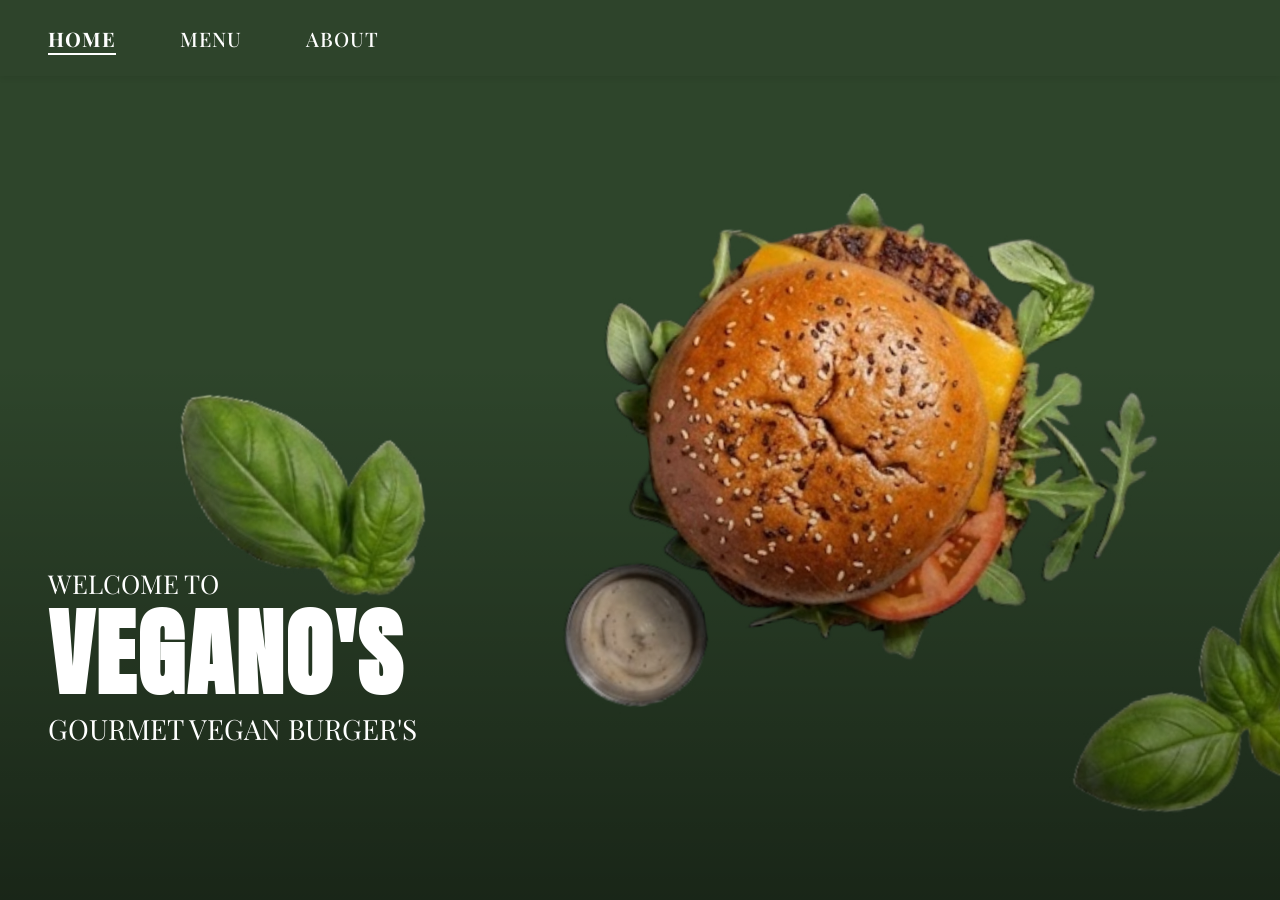
<file: index.html>
<!DOCTYPE html>
<html lang="en">
<head>
  <meta charset="utf-8" />
  <meta name="viewport" content="width=device-width,initial-scale=1" />
  <title>Vegano's — Home</title>

  <!-- updated preload -->
  <link rel="preload" as="image" href="fih.jpg">

  <!-- Google fonts -->
  <link href="https://fonts.googleapis.com/css2?family=Anton&family=Playfair+Display:wght@400;600;700&display=swap" rel="stylesheet">

  <link rel="stylesheet" href="styles.css">
</head>
<body>

  <!-- NAVIGATION -->
  <nav class="navbar" role="navigation" aria-label="main navigation">
    <ul class="nav-links" id="desktopNav">
      <li><a href="index.html">HOME</a></li>
      <li><a href="portfolio.html">MENU</a></li>
      <li><a href="about.html">ABOUT</a></li>
    </ul>

    <button class="hamburger" id="hamburger" aria-label="Open menu" aria-expanded="false">
      <span></span><span></span><span></span>
    </button>
  </nav>

  <!-- MOBILE NAV -->
  <div class="mobile-nav" id="mobileNav" aria-hidden="true">
    <ul>
      <li><a href="index.html">HOME</a></li>
      <li><a href="portfolio.html">MENU</a></li>
      <li><a href="about.html">ABOUT</a></li>
    </ul>
  </div>

  <!-- UPDATED HEADER BANNER -->
  <section class="header-banner" style="background-image: url('fih.jpg');">
    <div class="text-block">
      <p class="intro animate">WELCOME TO</p>
      <h1 class="title animate">VEGANO'S</h1>
      <p class="subtitle animate">GOURMET VEGAN BURGER'S</p>
    </div>
  </section>

  <!-- SCRIPTS -->
  <script>
  (function(){
    const ham = document.getElementById('hamburger');
    const mobileNav = document.getElementById('mobileNav');

    ham.addEventListener('click', () => {
      const open = ham.getAttribute('aria-expanded') === 'true';
      ham.setAttribute('aria-expanded', String(!open));
      if(!open){
        mobileNav.style.display = 'flex';
        mobileNav.setAttribute('aria-hidden', 'false');
      } else {
        mobileNav.style.display = 'none';
        mobileNav.setAttribute('aria-hidden', 'true');
      }
    });

    mobileNav.addEventListener('click', (e) => {
      if(e.target.tagName === 'A'){
        mobileNav.style.display = 'none';
        mobileNav.setAttribute('aria-hidden','true');
        ham.setAttribute('aria-expanded','false');
      }
    });
  })();

  (function(){
    const path = window.location.pathname.split('/').pop() || 'index.html';
    document.querySelectorAll('.nav-links a, .mobile-nav a').forEach(a=>{
      if(a.getAttribute('href') === path) a.classList.add('active');
    });
  })();

  (function(){
    const io = new IntersectionObserver((entries, obs)=>{
      entries.forEach(ent=>{
        if(ent.isIntersecting){
          ent.target.classList.add('in-view');
          obs.unobserve(ent.target);
        }
      });
    }, {threshold: 0.12});

    document.querySelectorAll('.animate, .about-card, .portfolio-item img, .portfolio-item h3').forEach(el=>{
      io.observe(el);
    });
  })();
  </script>

</body>
</html>
</file>
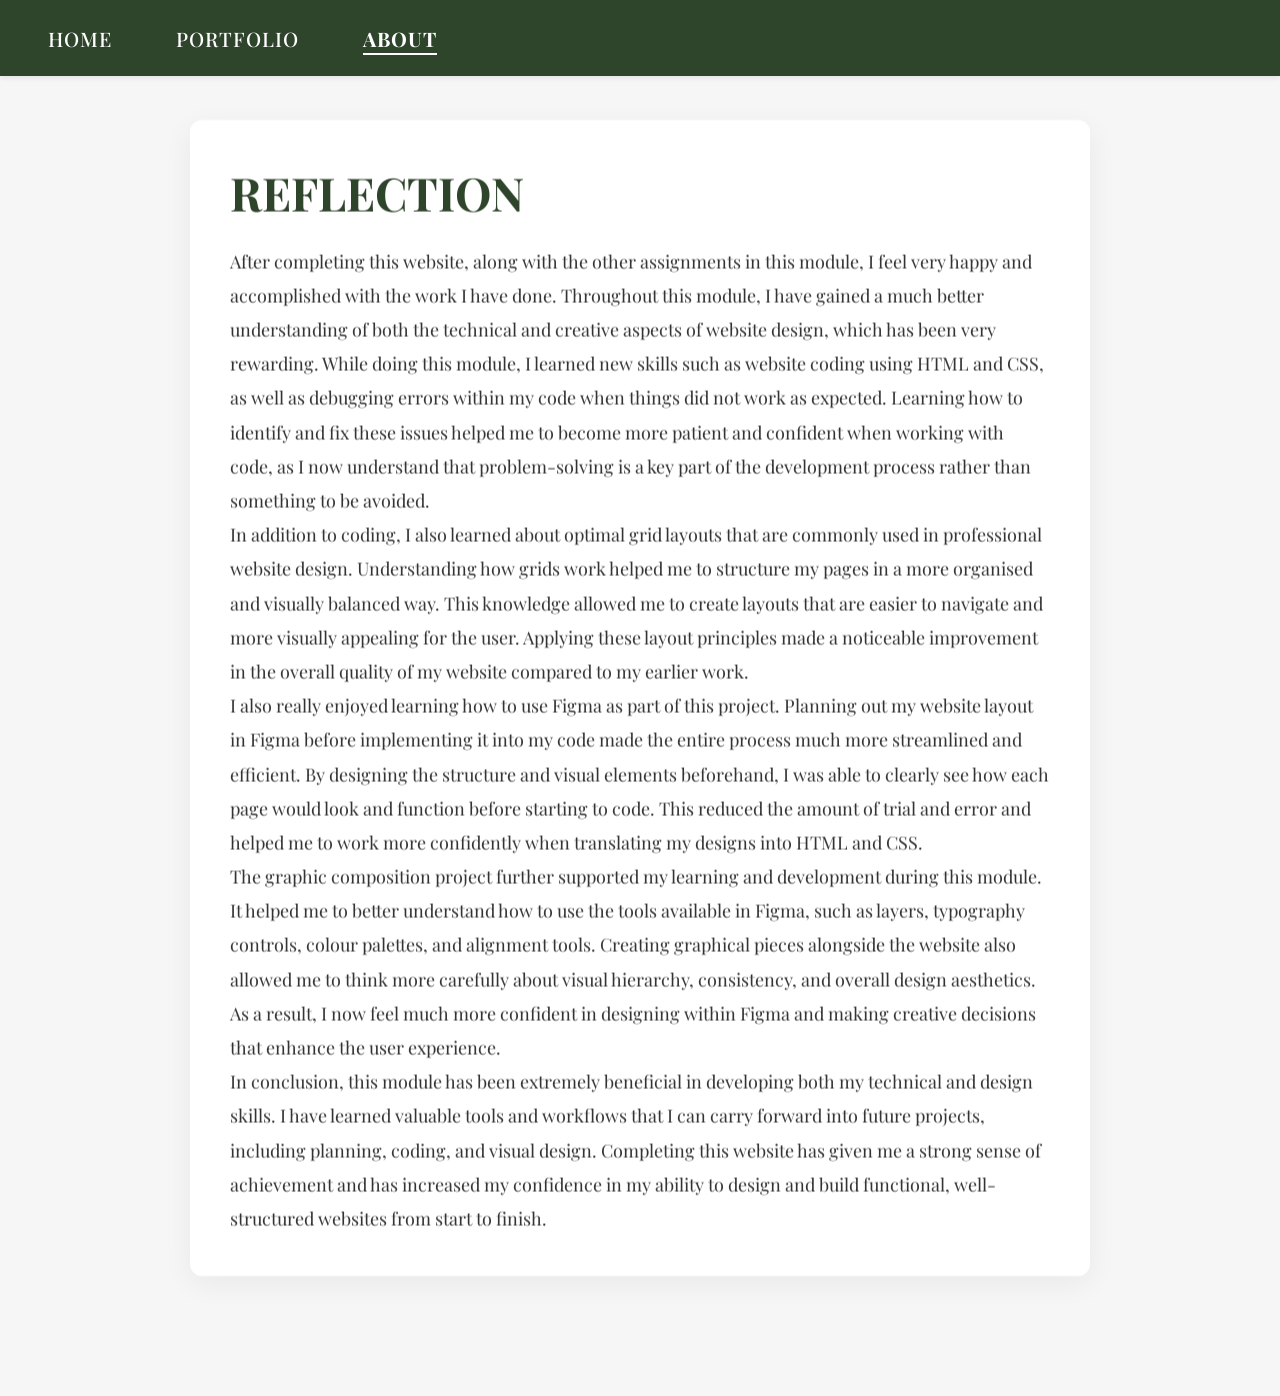
<file: about.html>
<!DOCTYPE html>
<html lang="en">
<head>
  <meta charset="utf-8" />
  <meta name="viewport" content="width=device-width,initial-scale=1" />
  <title>vegano's — About</title>

  <link href="https://fonts.googleapis.com/css2?family=Anton&family=Playfair+Display:wght@400;600;700&display=swap" rel="stylesheet">
  <link rel="stylesheet" href="styles.css">
</head>
<body>

  <nav class="navbar" role="navigation" aria-label="main navigation">
    <ul class="nav-links">
      <li><a href="index.html">HOME</a></li>
      <li><a href="portfolio.html">PORTFOLIO</a></li>
      <li><a href="about.html">ABOUT</a></li>
    </ul>
    <button class="hamburger" id="hamburger3" aria-label="Open menu" aria-expanded="false">
      <span></span><span></span><span></span>
    </button>
  </nav>

  <div class="mobile-nav" id="mobileNav3" aria-hidden="true">
    <ul>
      <li><a href="index.html">HOME</a></li>
      <li><a href="portfolio.html">PORTFOLIO</a></li>
      <li><a href="about.html">ABOUT</a></li>
    </ul>
  </div>

  <section class="about-container">
    <div class="about-card animate">
      <h1>REFLECTION</h1>

      <p>After completing this website, along with the other assignments in this module, I feel very happy and accomplished with the work I have done. Throughout this module, I have gained a much better understanding of both the technical and creative aspects of website design, which has been very rewarding. While doing this module, I learned new skills such as website coding using HTML and CSS, as well as debugging errors within my code when things did not work as expected. Learning how to identify and fix these issues helped me to become more patient and confident when working with code, as I now understand that problem-solving is a key part of the development process rather than something to be avoided.</p>

      <p>In addition to coding, I also learned about optimal grid layouts that are commonly used in professional website design. Understanding how grids work helped me to structure my pages in a more organised and visually balanced way. This knowledge allowed me to create layouts that are easier to navigate and more visually appealing for the user. Applying these layout principles made a noticeable improvement in the overall quality of my website compared to my earlier work.</p>

      <p>I also really enjoyed learning how to use Figma as part of this project. Planning out my website layout in Figma before implementing it into my code made the entire process much more streamlined and efficient. By designing the structure and visual elements beforehand, I was able to clearly see how each page would look and function before starting to code. This reduced the amount of trial and error and helped me to work more confidently when translating my designs into HTML and CSS.</p>

      <p>The graphic composition project further supported my learning and development during this module. It helped me to better understand how to use the tools available in Figma, such as layers, typography controls, colour palettes, and alignment tools. Creating graphical pieces alongside the website also allowed me to think more carefully about visual hierarchy, consistency, and overall design aesthetics. As a result, I now feel much more confident in designing within Figma and making creative decisions that enhance the user experience.</p>

      <p>In conclusion, this module has been extremely beneficial in developing both my technical and design skills. I have learned valuable tools and workflows that I can carry forward into future projects, including planning, coding, and visual design. Completing this website has given me a strong sense of achievement and has increased my confidence in my ability to design and build functional, well-structured websites from start to finish.</p>
    </div>
  </section>

  <script>
  (function(){
    const ham = document.getElementById('hamburger3');
    const mobileNav = document.getElementById('mobileNav3');

    ham.addEventListener('click', () => {
      const open = ham.getAttribute('aria-expanded') === 'true';
      ham.setAttribute('aria-expanded', String(!open));
      mobileNav.style.display = open ? 'none' : 'flex';
      mobileNav.setAttribute('aria-hidden', String(open));
    });

    mobileNav.addEventListener('click', (e) => {
      if(e.target.tagName === 'A'){
        mobileNav.style.display = 'none';
        mobileNav.setAttribute('aria-hidden','true');
        ham.setAttribute('aria-expanded','false');
      }
    });

    // active nav
    const path = window.location.pathname.split('/').pop() || 'index.html';
    document.querySelectorAll('.nav-links a').forEach(a=>{
      if(a.getAttribute('href') === path) a.classList.add('active');
    });
    document.querySelectorAll('.mobile-nav a').forEach(a=>{
      if(a.getAttribute('href') === path) a.classList.add('active');
    });

    // reveal
    const io = new IntersectionObserver((entries, obs)=>{
      entries.forEach(ent=>{
        if(ent.isIntersecting){
          ent.target.classList.add('in-view');
          obs.unobserve(ent.target);
        }
      });
    },{threshold:0.12});
    document.querySelectorAll('.animate').forEach(el=>io.observe(el));
  })();
  </script>

</body>
</html>
</file>
<file: styles.css>
/* ====== RESET ====== */
* { margin: 0; padding: 0; box-sizing: border-box; }
html,body { height: 100%; }

/* ====== VARIABLES ====== */
:root{
  --green:#2E442B;
  --muted:#f6f6f6;
  --text:#111;
  --white:#fff;
  --nav-height:76px;
}

/* ====== GLOBAL ====== */
body{
  font-family: "Playfair Display", Georgia, serif;
  color:var(--text);
  background:var(--muted);
  -webkit-font-smoothing:antialiased;
  -moz-osx-font-smoothing:grayscale;
  line-height:1.45;
}

/* ====== NAVBAR ====== */
.navbar{
  position:fixed;
  top:0; left:0;
  width:100%;
  height:var(--nav-height);
  background:var(--green);
  display:flex;
  align-items:center;
  justify-content:space-between;
  padding:0 48px;
  z-index:60;
  box-shadow:0 2px 6px rgba(0,0,0,0.08);
}

.nav-links{
  list-style:none;
  display:flex;
  gap:64px;
  align-items:center;
}

.nav-links a{
  color:var(--white);
  text-decoration:none;
  font-size:20px;
  letter-spacing:1px;
  font-weight:500;
  transition:opacity .18s ease, transform .18s ease;
}

.nav-links a:hover{ opacity:.9; transform:translateY(-1px); }

.nav-links a.active{
  text-decoration:underline;
  text-underline-offset:6px;
  font-weight:700;
}

/* HAMBURGER */
.hamburger{
  display:none;
  flex-direction:column;
  gap:6px;
  cursor:pointer;
  padding:10px;
}

.hamburger span{
  width:34px;
  height:4px;
  background:var(--white);
  display:block;
  border-radius:2px;
}

/* MOBILE NAV */
.mobile-nav {
  display:none;
  position:fixed;
  inset:0;
  background:rgba(10,10,10,0.85);
  z-index:70;
  align-items:center;
  justify-content:center;
}

.mobile-nav ul{
  list-style:none;
  text-align:center;
}

.mobile-nav a{
  display:block;
  color:var(--white);
  font-size:28px;
  text-decoration:none;
  margin:18px 0;
}

/* ====== HEADER BANNER ====== */
.header-banner {
  width:100%;
  height:100vh;
  position:relative;
  display:flex;
  align-items:flex-end;
  padding-left:48px;
  padding-bottom:150px;
  background-color:#08110a; 
  background-position:center;
  background-size:cover;
  background-repeat:no-repeat;
}

.header-banner::after{
  content:"";
  position:absolute;
  inset:0;
  pointer-events:none;
  background: linear-gradient(0deg, rgba(0,0,0,0.45) 0%, rgba(0,0,0,0.18) 35%, rgba(0,0,0,0) 60%);
  z-index:1;
}

/* ====== header-banner) ====== */
.text-block{
  position:relative;
  z-index:2;
  color:var(--white);
  max-width:660px;
}

/* small intro */
.intro{
  font-size:26px;
  margin-bottom:10px;
  font-family:"Playfair Display", Georgia, serif;
  opacity:0;
  transform: translateY(8px);
}

/* big name */
.title{
  font-family: "Anton", "Impact", sans-serif;
  font-size:96px;
  line-height:0.86;
  letter-spacing:2px;
  margin-bottom:14px;
  opacity:0;
  transform: translateY(10px);
}

/* subtitle */
.subtitle{
  font-size:28px;
  font-family:"Playfair Display", Georgia, serif;
  opacity:0;
  transform: translateY(8px);
}

/* ====== PAGE HEADER (portflio/about) ====== */
.page-header{
  padding-top: calc(var(--nav-height) + 110px);
  text-align:center;
}

.page-header h1{
  font-size:64px;
  color:var(--green);
  margin-bottom:8px;
  font-weight:700;
  opacity:0;
  transform:translateY(10px);
}

.page-header p{
  font-size:20px;
  color:#444;
  opacity:0;
  transform:translateY(8px);
}

/* ====== PORTFOLIO GRID ====== */
.portfolio-grid{
  padding:48px;
  display:grid;
  gap:36px;
  grid-template-columns:repeat(auto-fit, minmax(260px, 1fr));
}

.portfolio-item img{
  width:100%;
  height:auto;
  border-radius:8px;
  display:block;
  box-shadow:0 6px 20px rgba(0,0,0,0.08);
  transition:transform .28s ease, box-shadow .28s ease;
}

.portfolio-item img:hover{
  transform:translateY(-6px) scale(1.01);
  box-shadow:0 12px 28px rgba(0,0,0,0.12);
}

.portfolio-item h3{
  margin-top:12px;
  font-family:"Playfair Display", Georgia, serif;
  font-size:18px;
}

/* ====== ABOUT PAGE ===== */
.about-container{
  display:flex;
  justify-content:center;
  padding:120px 20px;
}

.about-card{
  max-width:900px;
  background:var(--white);
  padding:40px;
  border-radius:12px;
  box-shadow:0 8px 30px rgba(0,0,0,0.06);
  opacity:0;
  transform:translateY(12px);
}

.about-card h1{
  font-size:46px;
  color:var(--green);
  margin-bottom:18px;
}

.about-card p{ font-size:18px; line-height:1.9; color:#333; }

/* ====== ANIMATIONS ==== */
.animate {
  will-change: opacity, transform;
  transition: opacity .6s cubic-bezier(.2,.9,.2,1), transform .6s cubic-bezier(.2,.9,.2,1);
}

.in-view {
  opacity:1 !important;
  transform:none !important;
}

/* ====== RESPONSIVE ====== */
@media (max-width: 900px){
  .nav-links { gap:28px; display:none; }
  .hamburger { display:flex; }
  .header-banner { padding-left:28px; padding-bottom:120px; }
  .title { font-size:64px; }
}

@media (max-width: 560px){
  .header-banner { padding-left:18px; padding-bottom:90px; }
  .title { font-size:44px; }
  .intro { font-size:18px; }
  .subtitle { font-size:18px; }
  .navbar { padding:0 20px; }
  .about-card { padding:28px; }
  .page-header h1 { font-size:44px; }
}

/* small polish */
a { -webkit-tap-highlight-color: rgba(0,0,0,0); }
</file>
